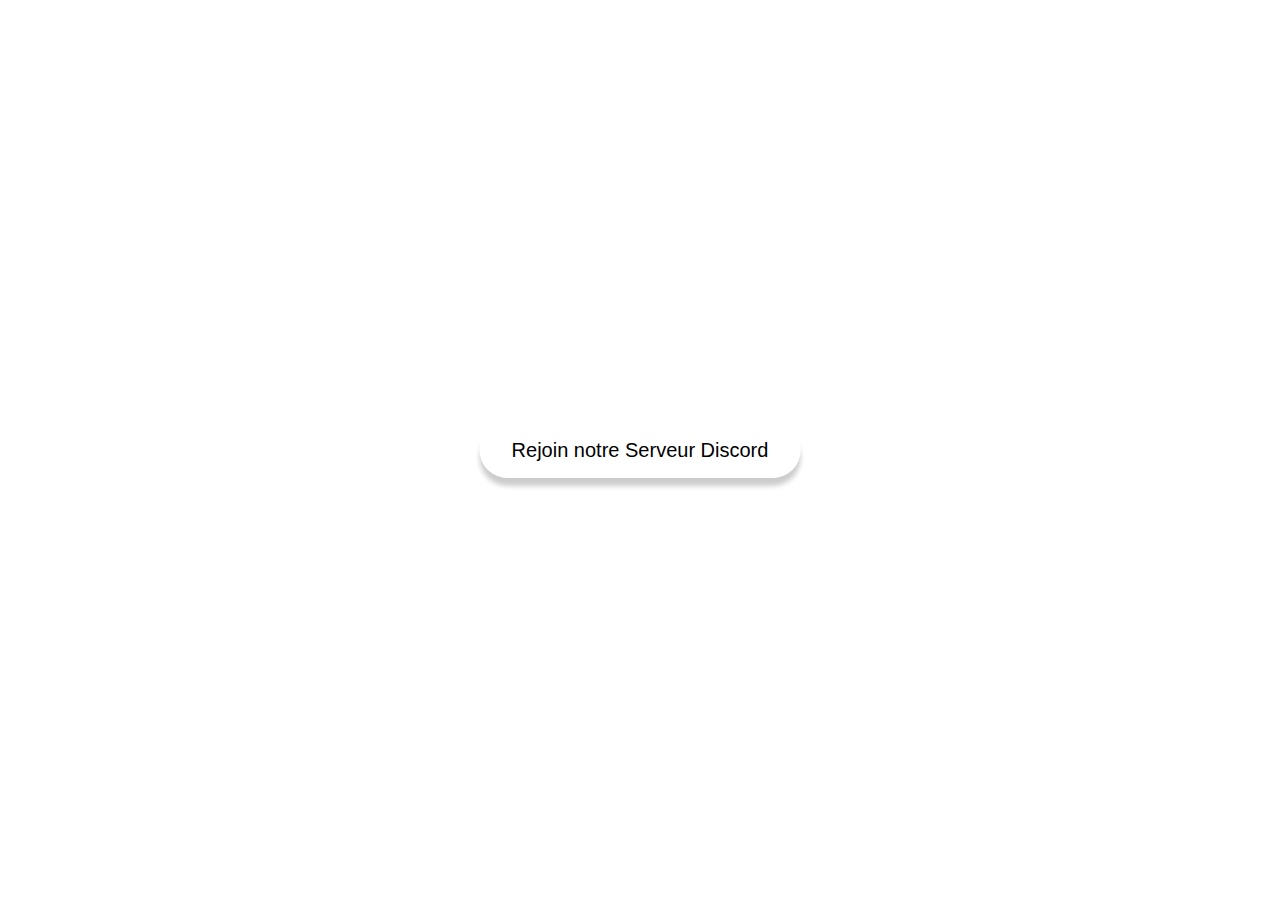
<file: index.html>
<!DOCTYPE html>
<html>
    <link rel="shortcut icon" type="image/x-icon" href="Images/logo dscrd.png" />
<head>
    <link rel="stylesheet" type="text/css" href="css/styles.css"/>    
</head>
<body class="body2">
    <a style="background-color: rgba(255, 255, 255, 0.89);" class="button1"
    href="https://discord.gg/sfVhX2j" target="_blank"> 
    <strong>Rejoin notre Serveur Discord</strong></a>
</body>
</html>
</file>
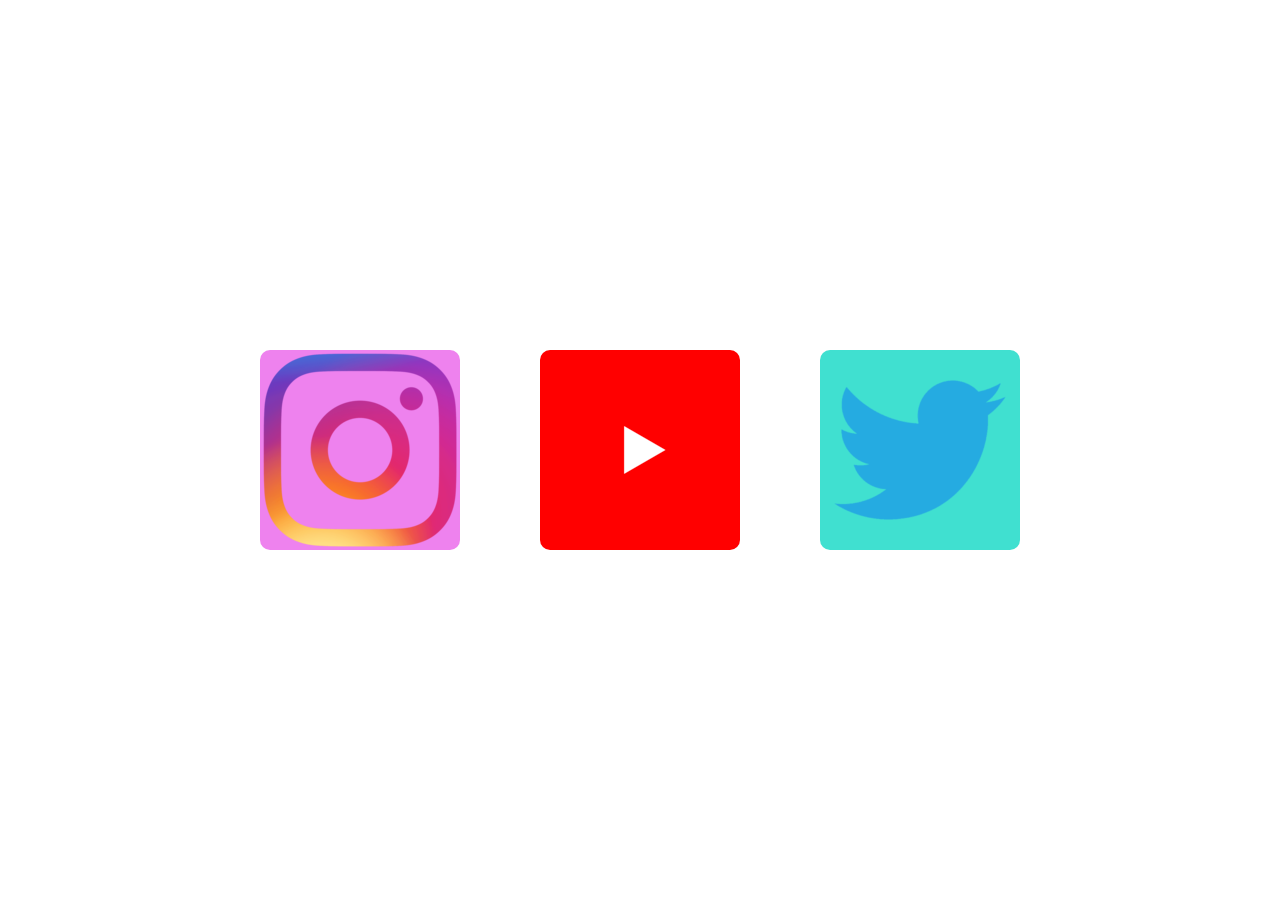
<file: Low'sR.html>
<!DOCTYPE html>
<html>

    <head>
        <link rel="stylesheet" type="text/css" href="css/styles.css"/>
        <meta charset="utf-8"/>
            <title>Mes Réseaux</title>
        <link rel="stylesheet" type="text/css" href="css/app2.css"/>
        <link rel="stylesheet" href="https://cdn.jsdelivr.net/npm/bootstrap@4.5.3/dist/css/bootstrap.min.css" integrity="sha384-TX8t27EcRE3e/ihU7zmQxVncDAy5uIKz4rEkgIXeMed4M0jlfIDPvg6uqKI2xXr2" crossorigin="anonymous">
    </head>
    <body>
        <div class="reseaux">    

            <figure class="insta">
                <a style="color: purple;" class="lien" href="https://www.instagram.com/splat_spl/" target="_blanck"></h2></figcaption>
                <img src="Images/Instagram.png"/>
                <figcaption><h2>
            </figure>
            <figure class="yt">
                <a style="color: red;" class="lien" href="https://www.youtube.com/channel/UCcUIDIZSUcV5rT3I674wXnw?view_as=subscriber" target="_blanck"></h2></figcaption>
                <img src="Images/Youtube.png"/>  
                <figcaption><h2>
            </figure>
            <figure class="twt">
                <a style="color: aqua;" class="lien" href="https://twitter.com/SpL94320" target="_blanck"></h2></figcaption>
                <img src="Images/Twitter.png"/>
                <figcaption><h2>
            </figure>
        </div>
    </body>
</file>
<file: css/styles.css>
.titre {
    font-family: Verdana, Geneva, Tahoma, sans-serif;
}

body {
    font-family: monospace;
}

.reseaux {
    font-family: Verdana, Geneva, Tahoma, sans-serif;
}
.cadre {
    border-color: white;
    border: white;
}

.insta {
    height:200px;
    border-radius: 10px;
    background: violet;
}

.insta:hover {
    background-color: #2f3136;
    border-radius: 8px;
    cursor: pointer;
    display: block;
    position: relative;
    box-shadow: 0px 10px 10px rgba(0, 0, 0, 0.5);
    -webkit-transition: background-color .125s,-webkit-box-shadow .125s,-webkit-transform .125s;
    transition: background-color .125s,-webkit-box-shadow .125s,-webkit-transform .125s;
    transition: background-color .125s,box-shadow .125s,transform .125s;
    transition: background-color .125s,box-shadow .125s,transform .125s,-webkit-box-shadow .125s,-webkit-transform .125s;
}

.yt {
    height:200px;
    border-radius: 10px;
    background: red;
}

.yt:hover {
    background-color: #2f3136;
    border-radius: 8px;
    cursor: pointer;
    display: block;
    position: relative;
    box-shadow: 0px 10px 10px rgba(0, 0, 0, 0.5);
    -webkit-transition: background-color .125s,-webkit-box-shadow .125s,-webkit-transform .125s;
    transition: background-color .125s,-webkit-box-shadow .125s,-webkit-transform .125s;
    transition: background-color .125s,box-shadow .125s,transform .125s;
    transition: background-color .125s,box-shadow .125s,transform .125s,-webkit-box-shadow .125s,-webkit-transform .125s;
}

.twt {
    height:200px;
    border-radius: 10px;
    background: turquoise;
}

.twt:hover {
    background-color: #2f3136;
    border-radius: 8px;
    cursor: pointer;
    display: block;
    position: relative;
    box-shadow: 0px 10px 10px rgba(0, 0, 0, 0.5);
    -webkit-transition: background-color .125s,-webkit-box-shadow .125s,-webkit-transform .125s;
    transition: background-color .125s,-webkit-box-shadow .125s,-webkit-transform .125s;
    transition: background-color .125s,box-shadow .125s,transform .125s;
    transition: background-color .125s,box-shadow .125s,transform .125s,-webkit-box-shadow .125s,-webkit-transform .125s;
}

body {
    background-image: url('https://images.wallpaperscraft.com/image/gradient_spots_texture_129927_1024x768.jpg');
    background-size: cover;
}

.discord {
    text-align: 'center';
}

.body2 {
    background-attachment: fixed;
    background-image: url('https://cdn.discordapp.com/attachments/725248989984850050/767416767676284938/f7a4131e47f50b48b3f85f73c47ff1dc_4.png');
    background-size: cover;
}

strong {
    font-weight: 535;
}

.button1 {
    display: flex;
    position: absolute;
    top: 50%;
    left: 50%;
    transform: translate(-50%, -50%);

    font-family: Whitney, "Helvetica Neue", Helvetica, Arial, "Lucida Grande", sans-serif;
    color: #FFFFFF;
    color: #7289da;
    color: var(--brand);
    text-decoration: none;
    border-radius: 28px;
    font-size: 20px;
    padding: 16px 32px;
    background: white;
    -webkit-box-shadow: 0 8px 15px rgba(0,0,0,.2);
    box-shadow: 0 8px 5px rgba(0,0,0,.2);

    line-height: 24px;
    cursor: pointer;
    display: -webkit-inline-box;
    display: -ms-inline-flexbox;
    display: inline-flex;
    -webkit-box-align: center;
    -ms-flex-align: center;
    align-items: center;
    -webkit-box-sizing: border-box;
    box-sizing: border-box;
    -webkit-transition-property: background-color,color,-webkit-box-shadow;
    transition-property: background-color,color,-webkit-box-shadow;
    transition-property: background-color,color,box-shadow;
    transition-property: background-color,color,box-shadow,-webkit-box-shadow;
    -webkit-transition-duration: .2s;
    transition-duration: .2s;
    -webkit-transition-timing-function: ease-in-out;
    transition-timing-function: ease-in-out;
}

.button1:hover {
    border-width:1;
    border-radius: 28px;
    font-size: 20px;
    padding: 16px 32px;
    box-shadow: 10px 10px 10px rgba(0, 0, 0, 0.5);
    color: #0091ff;
}
</file>
<file: css/app2.css>
.reseaux{
    display: flex;
    position: absolute;
    top: 50%;
    left: 50%;
    transform: translate(-50%, -50%);
}

p{
    text-align: center;
}

.lien{
    text-decoration: none;
}
</file>
